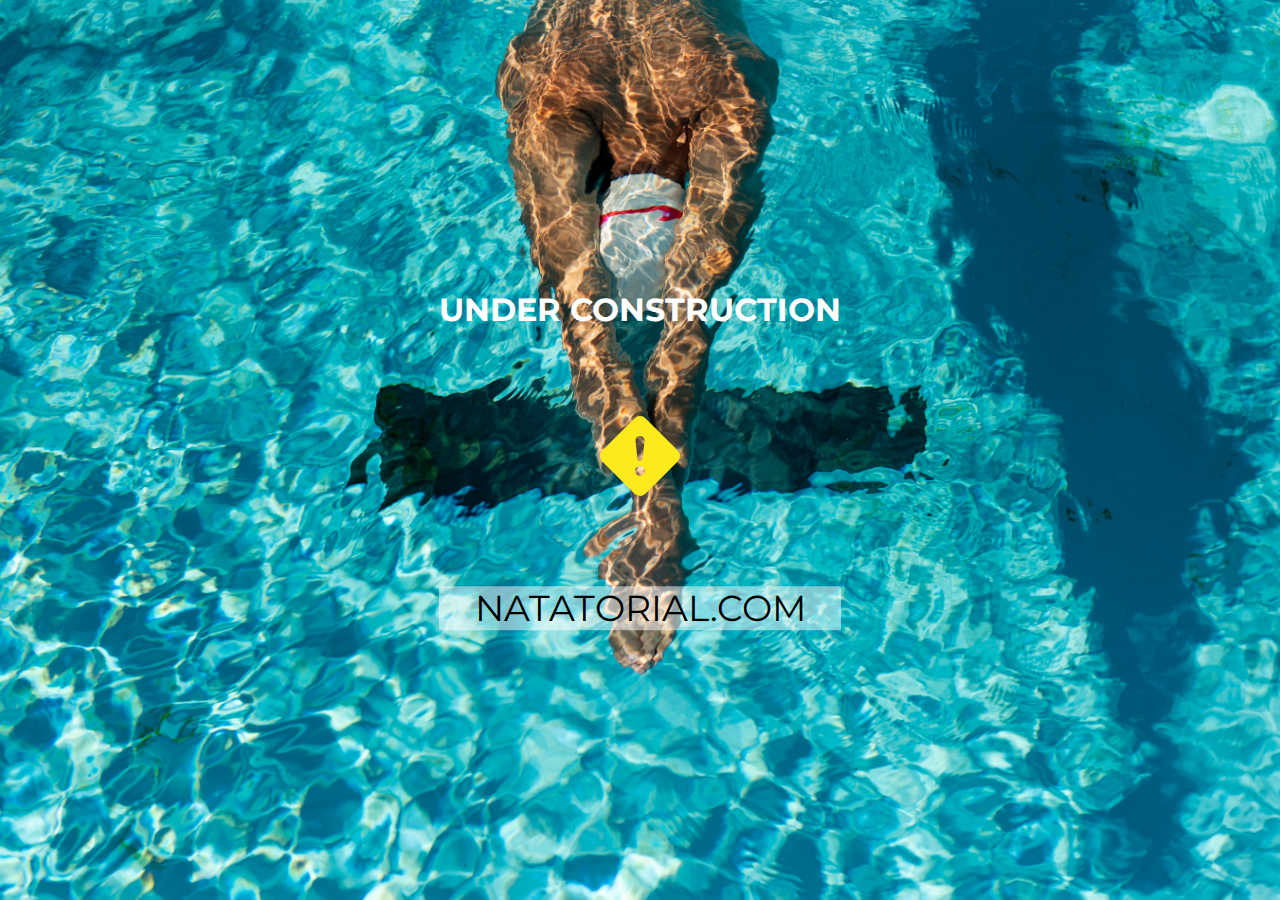
<file: under.html>
<!DOCTYPE html>
<html>
<head>
<meta name="viewport" content="width=device-width, initial-scale=1">
<link rel="icon" type="image/png" href="img/ico.ico"/>

<link rel="stylesheet" href="https://cdn.jsdelivr.net/npm/bootstrap-icons@1.10.1/font/bootstrap-icons.css">
<style>
@import url('https://fonts.googleapis.com/css2?family=Aboreto&family=Montserrat:ital,wght@0,400;0,500;0,700;0,900;1,400&display=swap');
body, html {
  height: 100%;
  margin: 0;
  font-family: 'Aboreto', cursive;
  font-family: 'Montserrat', sans-serif;
}

.hero-text {
    text-align: center;
    position: absolute;
    top: 50%;
    left: 50%;
    transform: translate(-50%, -50%);
    /* color: white; */
  }
.bg {
  /* The image used */
  background-image: url("img/swimm01.jpg");

  /* Full height */
  height: 100%; 

  /* Center and scale the image nicely */
  background-position: center;
  background-repeat: no-repeat;
  background-size: cover;
}
</style>
</head>
<body>

<div class="bg"></div>
<div class="hero-text">
    <svg class="bi me-2" width="40" height="32" role="img" aria-label="Bootstrap"><use xlink:href="#bootstrap"/></svg>
    <h1 style="color: white;">UNDER CONSTRUCTION</h1>
    <p style="color: rgb(252, 234, 28);font-size: 5rem;"><i class="bi bi-exclamation-diamond-fill text-warning"></i></p>
    <p style="font-size: 36px;color:black;background-color:rgba(255, 255, 255, 0.5) ;border-radius: 2px;">NATATORIAL.COM</p>
  </div>

<!-- <p>This example creates a full page background image. Try to resize the browser window to see how it always will cover the full screen (when scrolled to top), and that it scales nicely on all screen sizes.</p> -->

</body>
</html>
</file>
